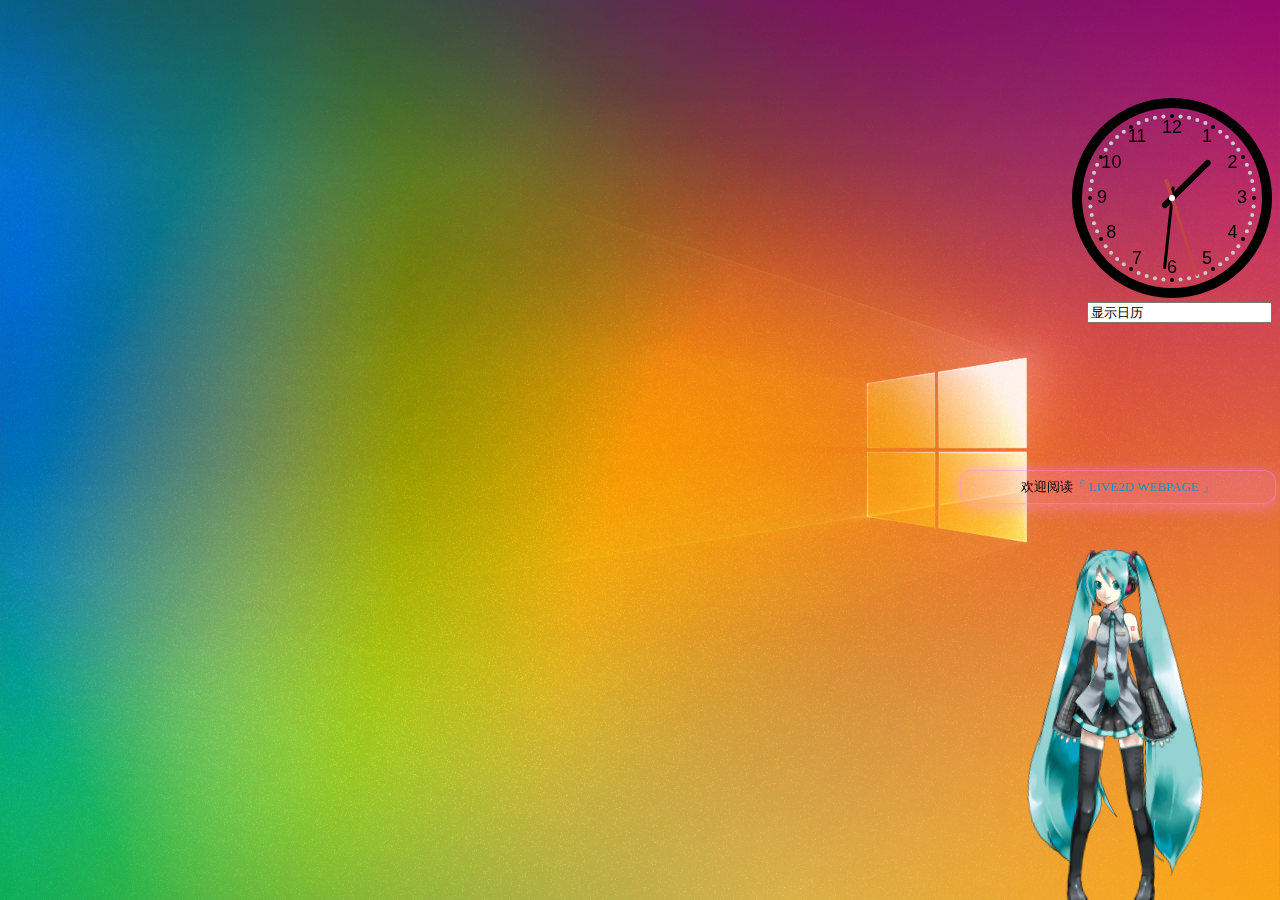
<file: index.html>
﻿<!DOCTYPE html>
<html>
<head>
	<meta charset="utf-8">
	<title>Live2d webpage</title>
	<link rel="stylesheet" href="./live2d/css/live2d.css" />
	<style type="text/css">
	.style1 {
		text-align: right;
	}
	</style>
	
	<style type="text/css">
 	div{
	text-align: right;
	//margin-top: 250px;
	}
	#clock{
	//border: 1px solid #ccc;
	}
	</style>
	
	
	</head>
	

	<body style="background-image: url('img/img102.jpg');background-repeat:no-repeat;background-size:100% 100%;background-attachment: fixed;">
	
		<script type="text/javascript" src="./live2d/js/jquery-2.2.0.min.js"></script>

		<div class="style1">
		<div id="landlord">
			<div class="message" style="opacity:0"></div>
			<canvas id="live2d" width="280" height="350" class="live2d"></canvas>
			<div class="hide-button">隐藏</div>
		</div>

<iframe frameborder="no" border="0" marginwidth="0" marginheight="0" width=330 height=86 src="//music.163.com/outchain/player?type=2&id=1820796501&auto=1&height=66"></iframe>
	</div>
	
		<div><canvas id="clock" height="200px" width="200px"></canvas></div>
		<script type="text/javascript" src="js/clock.js"></script>


		
		
	<div class="style1">
	<div class="membder-background addMemo-body">
	<div class="addMemo" id="iframe">
		<input type="text" value="显示日历"  id="J-xl"  align="right"/>
		<div class="clear-both"></div>
		<iframe src="iframe.html" width="600" height="400" id="iframepage" name="iframe" frameborder="0" scrolling="no" marginheight="0" marginwidth="0"></iframe>    
	</div>		
</div>
		</div>
	

	<script type="text/javascript">
$(document).ready(function(){
	var iframe=$("#iframepage").hide();
	$("#J-xl").click(function(){
		iframe.fadeIn();
	});
});
</script>
	
	

<script type="text/javascript">
    var message_Path = './live2d/'
    var home_Path = 'https://entropyriser.github.io/live2dweb/'
    //var home_Path = 'https://github.com/EntropyRiser/underwaterftp/edit/main/docs/'
    
</script>
<script type="text/javascript" src="./live2d/js/live2d.js"></script>
<script type="text/javascript" src="./live2d/js/message.js"></script>
<script type="text/javascript">
    var modelnumber = Math.floor(Math.random()*2);
    if (modelnumber == 2){
    loadlive2d("live2d", "./live2d/model/nico/nico.model.json");
    }
    if (modelnumber == 1){
    loadlive2d("live2d", "./live2d/model/miku/miku.model.json");
    }
    if (modelnumber == 0){
    loadlive2d("live2d", "./live2d/model/shizuku/shizuku.model.json");
    }
</script>
</body>
</html>
</file>
<file: live2d/css/live2d.css>
#landlord {
    user-select: none;
    position: fixed;
    right: 30px;
    bottom: 0;
    width: 280px;
    height: 350px;
    z-index: 10000;
    font-size: 0;
    transition: all .3s ease-in-out;
}

#live2d {
    position: relative;
}

.message {
    opacity: 0;
    width: 300px;
    height: auto;
    margin: auto;
    padding: 7px;
    top: -80px;
    left: -10px;
    text-align: center;
    border: 1px solid rgba(255,137,255,.4);
    border-radius: 12px;
    background-color: rgba(255,137,255,.2);
    box-shadow: 0 3px 15px 2px rgba(255,137,255,.4);
    font-size: 13px;
    font-weight: 400;
    text-overflow: ellipsis;
    text-transform: uppercase;
    overflow: hidden;
    position: absolute;
    animation-delay: 5s;
    animation-duration: 50s;
    animation-iteration-count: infinite;
    animation-name: shake;
    animation-timing-function: ease-in-out;
}

.hide-button {
    position: absolute;
    top: 10px;
    right: 0;
    /* bottom: 30px; */
    display: none;
    overflow: hidden;
    /* padding: 4px; */
    width: 60px;
    height: 20px;
    border: 1px solid rgba(255,137,255,.4);
    border-radius: 12px;
    background: rgba(255,137,255,.2);
    box-shadow: 0 3px 15px 2px rgba(255,137,255,.4);
    text-align: center;
    font-size: 12px;
    cursor: pointer;
}

.hide-button:hover {
    border: 1px solid #f4a7b9;
    background: #f4f6f8;
}

@media (max-width: 860px) {
    #landlord {
        display: none;
    }
}

@keyframes shake {
    2% {
        transform: translate(0.5px, -1.5px) rotate(-0.5deg);
    }

    4% {
        transform: translate(0.5px, 1.5px) rotate(1.5deg);
    }

    6% {
        transform: translate(1.5px, 1.5px) rotate(1.5deg);
    }

    8% {
        transform: translate(2.5px, 1.5px) rotate(0.5deg);
    }

    10% {
        transform: translate(0.5px, 2.5px) rotate(0.5deg);
    }

    12% {
        transform: translate(1.5px, 1.5px) rotate(0.5deg);
    }

    14% {
        transform: translate(0.5px, 0.5px) rotate(0.5deg);
    }

    16% {
        transform: translate(-1.5px, -0.5px) rotate(1.5deg);
    }

    18% {
        transform: translate(0.5px, 0.5px) rotate(1.5deg);
    }

    20% {
        transform: translate(2.5px, 2.5px) rotate(1.5deg);
    }

    22% {
        transform: translate(0.5px, -1.5px) rotate(1.5deg);
    }

    24% {
        transform: translate(-1.5px, 1.5px) rotate(-0.5deg);
    }

    26% {
        transform: translate(1.5px, 0.5px) rotate(1.5deg);
    }

    28% {
        transform: translate(-0.5px, -0.5px) rotate(-0.5deg);
    }

    30% {
        transform: translate(1.5px, -0.5px) rotate(-0.5deg);
    }

    32% {
        transform: translate(2.5px, -1.5px) rotate(1.5deg);
    }

    34% {
        transform: translate(2.5px, 2.5px) rotate(-0.5deg);
    }

    36% {
        transform: translate(0.5px, -1.5px) rotate(0.5deg);
    }

    38% {
        transform: translate(2.5px, -0.5px) rotate(-0.5deg);
    }

    40% {
        transform: translate(-0.5px, 2.5px) rotate(0.5deg);
    }

    42% {
        transform: translate(-1.5px, 2.5px) rotate(0.5deg);
    }

    44% {
        transform: translate(-1.5px, 1.5px) rotate(0.5deg);
    }

    46% {
        transform: translate(1.5px, -0.5px) rotate(-0.5deg);
    }

    48% {
        transform: translate(2.5px, -0.5px) rotate(0.5deg);
    }

    50% {
        transform: translate(-1.5px, 1.5px) rotate(0.5deg);
    }

    52% {
        transform: translate(-0.5px, 1.5px) rotate(0.5deg);
    }

    54% {
        transform: translate(-1.5px, 1.5px) rotate(0.5deg);
    }

    56% {
        transform: translate(0.5px, 2.5px) rotate(1.5deg);
    }

    58% {
        transform: translate(2.5px, 2.5px) rotate(0.5deg);
    }

    60% {
        transform: translate(2.5px, -1.5px) rotate(1.5deg);
    }

    62% {
        transform: translate(-1.5px, 0.5px) rotate(1.5deg);
    }

    64% {
        transform: translate(-1.5px, 1.5px) rotate(1.5deg);
    }

    66% {
        transform: translate(0.5px, 2.5px) rotate(1.5deg);
    }

    68% {
        transform: translate(2.5px, -1.5px) rotate(1.5deg);
    }

    70% {
        transform: translate(2.5px, 2.5px) rotate(0.5deg);
    }

    72% {
        transform: translate(-0.5px, -1.5px) rotate(1.5deg);
    }

    74% {
        transform: translate(-1.5px, 2.5px) rotate(1.5deg);
    }

    76% {
        transform: translate(-1.5px, 2.5px) rotate(1.5deg);
    }

    78% {
        transform: translate(-1.5px, 2.5px) rotate(0.5deg);
    }

    80% {
        transform: translate(-1.5px, 0.5px) rotate(-0.5deg);
    }

    82% {
        transform: translate(-1.5px, 0.5px) rotate(-0.5deg);
    }

    84% {
        transform: translate(-0.5px, 0.5px) rotate(1.5deg);
    }

    86% {
        transform: translate(2.5px, 1.5px) rotate(0.5deg);
    }

    88% {
        transform: translate(-1.5px, 0.5px) rotate(1.5deg);
    }

    90% {
        transform: translate(-1.5px, -0.5px) rotate(-0.5deg);
    }

    92% {
        transform: translate(-1.5px, -1.5px) rotate(1.5deg);
    }

    94% {
        transform: translate(0.5px, 0.5px) rotate(-0.5deg);
    }

    96% {
        transform: translate(2.5px, -0.5px) rotate(-0.5deg);
    }

    98% {
        transform: translate(-1.5px, -1.5px) rotate(-0.5deg);
    }

    0%, 100% {
        transform: translate(0, 0) rotate(0);
    }
}
</file>
